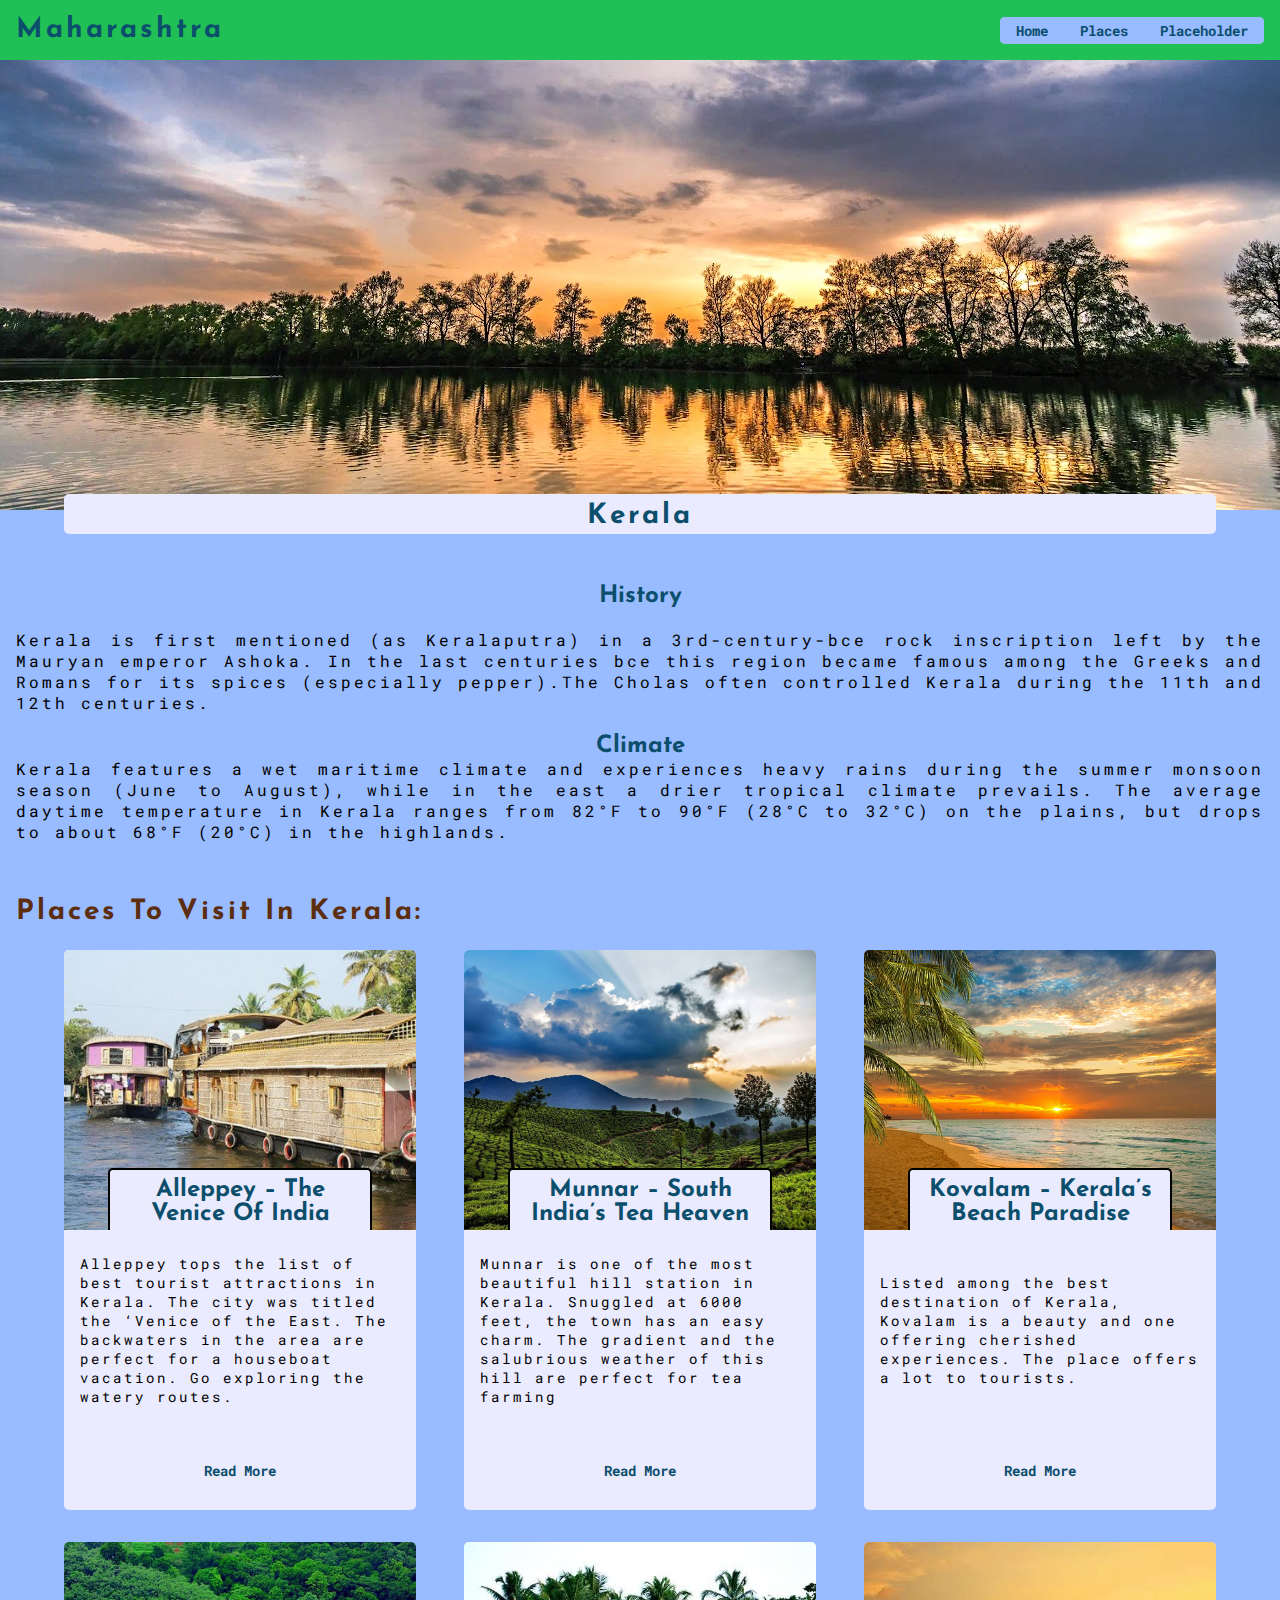
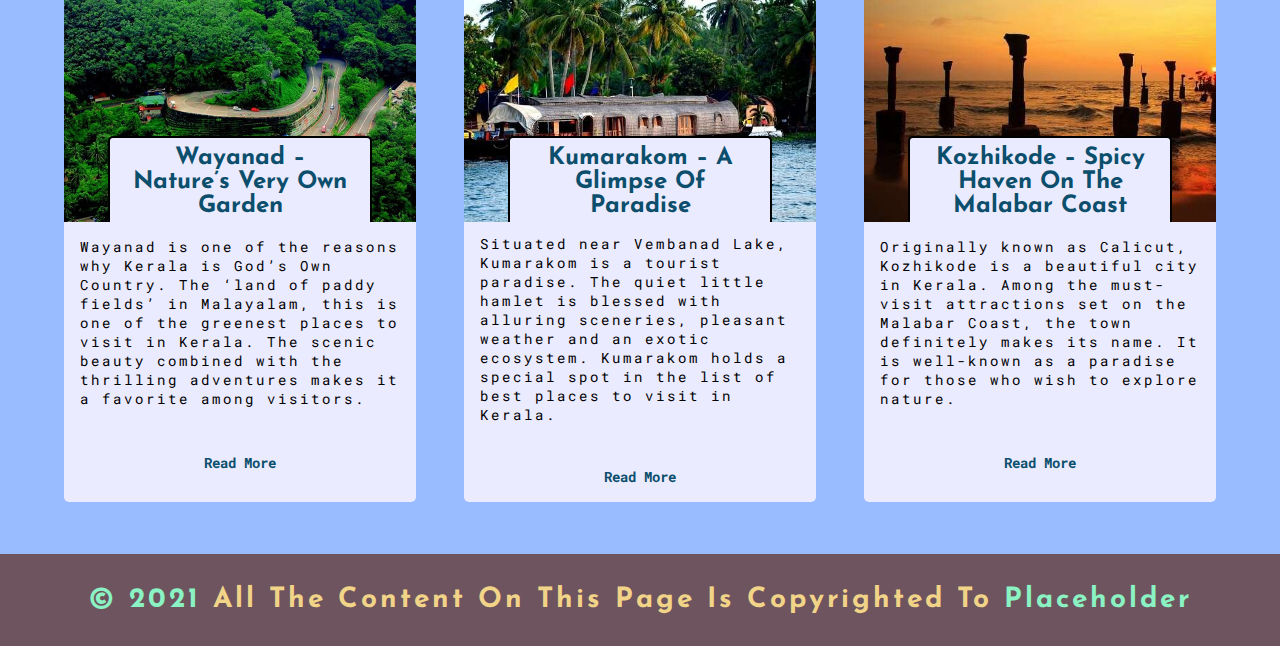
<file: index.html>
<!DOCTYPE html>
<html lang="en">
	<head>
		<meta charset="UTF-8" />
		<meta http-equiv="X-UA-Compatible" content="IE=edge" />
		<meta name="viewport" content="width=device-width, initial-scale=1.0" />

		<title>Maharashtra | Kolhapur</title>

		<!-- ============= Style sheets ============ -->
		<link rel="stylesheet" href="./styles/css/index.css" />
		<script src="./scripts/navbar.js" defer></script>
	</head>

	<body>
		<!-- !============= header section ========= -->
		<header>
			<nav id="navbar">
				<h1>Maharashtra</h1>
				<ul>
					<li>
						<a href="#">home</a>
					</li>
					<li>
						<a href="#">places</a>
					</li>
					<li>
						<a href="#">placeholder</a>
					</li>
				</ul>
			</nav>
			<figure class="place--fig">
				<picture>
					<source
						media="(max-width: 500px)"
						srcset="./images/Kerala.jfif"
					/>
					<source
						media="(max-width: 2000px)"
						srcset="./images/Kerala.jfif"
					/>
					<img
						src="./images/Kerala.jfif"
						alt="asncoi"
						class="place--img"
					/>
				</picture>
				<figcaption class="place--name">
					<h1>Kerala</h1>
				</figcaption>
			</figure>
		</header>
		<br />

		<!-- !======= Place Description ======== -->
		<section class="place--description">
			<article class="place--history">
				<h2>history</h2>
				<p>
					<br>
					Kerala is first mentioned (as Keralaputra) in a 3rd-century-bce rock inscription left by the Mauryan emperor Ashoka. In the last centuries bce this region became famous among the Greeks and Romans for its spices (especially pepper).The Cholas often controlled Kerala during the 11th and 12th centuries.
				<br><br>
				</p>
			</article>
			<article class="place--climate">
				<h2>climate</h2>
				<p>
					Kerala features a wet maritime climate and experiences heavy rains during the summer monsoon season (June to August), while in the east a drier tropical climate prevails. The average daytime temperature in Kerala ranges from 82°F to 90°F (28°C to 32°C) on the plains, but drops to about 68°F (20°C) in the highlands.

				</p>
			</article>
		</section>

		<!-- !========== Main Section ================= -->
		<main>
			<h1>places to visit in Kerala:</h1>

			<!-- *============= Cards Sub-Section ================ -->
			<section class="cards">
				<article class="card">
					<img
						src="./images/Alleppey – The Venice of India"
						alt="image"
						class="card--image"
					/>
					<h2 class="card--name">Alleppey – The Venice of India
					</h2>
					<p class="card--description">
						Alleppey tops the list of best tourist attractions in Kerala. The city was titled the ‘Venice of the East. The backwaters in the area are perfect for a houseboat vacation. Go exploring the watery routes.
					</p>
					<a href="./html/Alleppey – The Venice of India.html" class="read-more-btn btn">Read More</a>
				</article>

				<article class="card">
					<img
						src="./images/Munnar – South India’s Tea Heaven"
						alt="image"
						class="card--image"
					/>
					<h2 class="card--name">Munnar – South India’s Tea Heaven
					</h2>
					<p class="card--description">
						Munnar is one of the most beautiful hill station in Kerala. Snuggled at 6000 feet, the town has an easy charm. The gradient and the salubrious weather of this hill are perfect for tea farming
					</p>
					<a href="./html/Munnar – South India’s Tea Heaven.html" class="read-more-btn btn">Read More</a>
				</article>

				<article class="card">
					<img
						src="./images/Kovalam – Kerala’s Beach Paradise"
						alt="image"
						class="card--image"
					/>
					<h2 class="card--name">Kovalam – Kerala’s Beach Paradise
					</h2>
					<p class="card--description">
						Listed among the best destination of Kerala, Kovalam is a beauty and one offering cherished experiences. The place offers a lot to tourists. 
					</p>
					<a href="./html/Kovalam – Kerala’s Beach Paradise.html" class="read-more-btn btn">Read More</a>
				</article>

				 

				<article class="card">
					<img src="./images/Wayanad – Nature’s very own garden" alt="image" class="card--image" />
					<h2 class="card--name">Wayanad – Nature’s very own garden
					</h2>
					<p class="card--description">
						Wayanad is one of the reasons why Kerala is God’s Own Country. The ‘land of paddy fields’ in Malayalam, this is one of the greenest places to visit in Kerala. The scenic beauty combined with the thrilling adventures makes it a favorite among visitors.
					</p>
					<a href="./html/Wayanad – Nature’s very own garden.html" class="read-more-btn btn">Read More</a>
				</article>

				<article class="card">
					<img
						src="./images/Kumarakom – A glimpse of paradise"
						alt="image"
						class="card--image"
					/>
					<h2 class="card--name">Kumarakom – A glimpse of paradise
					</h2>
					<p class="card--description">
						Situated near Vembanad Lake, Kumarakom is a tourist paradise. The quiet little hamlet is blessed with alluring sceneries, pleasant weather and an exotic ecosystem. Kumarakom holds a special spot in the list of best places to visit in Kerala.
					</p>
					<a href="./html/Kumarakom – A glimpse of paradise.html" class="read-more-btn btn">Read More</a>
				</article>

				<article class="card">
					<img src="./images/Kozhikode – Spicy haven on the Malabar coast" alt="image" class="card--image" />
					<h2 class="card--name">Kozhikode – Spicy haven on the Malabar coast

					</h2>
					<p class="card--description">
						Originally known as Calicut, Kozhikode is a beautiful city in Kerala. Among the must-visit attractions set on the Malabar Coast, the town definitely makes its name. It is well-known as a paradise for those who wish to explore nature.</p>
					<a href="./html/Kozhikode – Spicy haven on the Malabar coast.html" class="read-more-btn btn">Read More</a>
				</article>

			</section>
		</main>

		<!-- !========== Footer ============== -->

		<footer>
			<h1>
				<span class="highlight">&#169; 2021</span> All the content on this page
				is copyrighted to <span class="highlight">placeholder</span>
			</h1>
		</footer>
	</body>
</html>
</file>
<file: styles/css/index.css>
@import url("https://fonts.googleapis.com/css2?family=Roboto+Mono&display=swap");
@import url("https://fonts.googleapis.com/css2?family=Josefin+Sans&display=swap");
:root {
  --bg-clr-1: 140, 71%, 44%;
  --bg-clr-2: 220deg 100% 80%;
  --bg-clr-3: 240deg 100% 96%;
  --bg-clr-4: 338deg 13% 38%;
  --text-clr-1: #0b4f6c;
  --text-clr-2: #5c2d0e;
  --text-clr-3: #f2d489;
  --text-clr-4: #8af2c3;
  --transition: all 500ms linear;
  --border-radius: 5px;
  --shadow-for-bg1: 140deg 61% 34%;
  --shadow-for-bg2: 220deg 90% 70%;
  --shadow-for-bg3: 240deg 90% 86%;
  --default-padding-1: 0.25rem 1rem;
  --default-padding-2: 1rem 1rem;
  --default-padding-3: 0.5rem 1rem 0.25rem 1rem;
  --default-minimilistic-border-1: 2px solid black;
  --monospace-font: "Roboto Mono", monospace;
  --bold-font: "Josefin Sans", sans-serif;
}

* {
  margin: 0;
  box-sizing: border-box;
}

body {
  background: hsl(var(--bg-clr-2));
  width: 100%;
}

img {
  width: 100%;
  object-fit: cover;
  object-position: bottom;
}

a {
  font-weight: bold;
  font-size: 0.9rem;
  text-decoration: none;
}

p {
  letter-spacing: 3px;
  text-align: justify;
}

h1 {
  font-size: 1.75rem;
  letter-spacing: 3px;
}

h1,
h2,
a {
  color: var(--text-clr-1);
  text-transform: capitalize;
  text-align: center;
}

h1,
h2,
p {
  -webkit-user-select: none;
  user-select: none;
}

h1,
h2 {
  font-family: var(--bold-font);
}

p,
a {
  font-family: var(--monospace-font);
}

.btn {
  background: var(--bg-clr-1);
  border-radius: var(--border-radius);
  display: block;
  padding: var(--default-padding-2);
  text-transform: capitalize;
  transition: var(--transition);
  width: max-content;
}
.btn:hover, .btn:focus, .btn:focus-within {
  transform: scale(1.05);
}

.cards {
  display: flex;
  flex-wrap: wrap;
  gap: 2rem 0;
  justify-content: space-evenly;
}

.card {
  align-items: center;
  background: hsl(var(--bg-clr-3));
  border-radius: var(--border-radius);
  display: grid;
  gap: 0.5rem 0;
  grid-template-rows: 50% 5fr 5rem;
  height: 35rem;
  min-width: 290px;
  position: relative;
  transition: var(--transition);
  width: 22rem;
}
.card--image {
  border-top-left-radius: var(--border-radius);
  border-top-right-radius: var(--border-radius);
  height: 100%;
}
.card--description {
  max-height: 100%;
  text-align: left;
  padding: var(--default-padding-1);
  font-size: 0.9rem;
  text-overflow: ellipsis;
}
.card--name {
  background: hsl(var(--bg-clr-3));
  border-top: var(--default-minimilistic-border-1);
  border-right: var(--default-minimilistic-border-1);
  border-left: var(--default-minimilistic-border-1);
  border-radius: var(--border-radius);
  border-bottom-left-radius: 0;
  border-bottom-right-radius: 0;
  left: 50%;
  max-width: 75%;
  padding: var(--default-padding-3);
  position: absolute;
  top: 50%;
  transform: translate(-50%, -100%);
  width: max-content;
}
.card:hover, .card:focus, .card:focus-within {
  box-shadow: 1px 2px 2px hsl(var(--shadow-for-bg2)/ 0.25), 2px 4px 4px hsl(var(--shadow-for-bg2)/ 0.25), 4px 8px 8px hsl(var(--shadow-for-bg2)/ 0.25), 8px 16px 16px hsl(var(--shadow-for-bg2)/ 0.25), 16px 32px 32px hsl(var(--shadow-for-bg2)/ 0.25) ;
  transform: scale(1.05);
}

.read-more-btn {
  margin: 0 auto;
}
.read-more-btn:hover, .read-more-btn:focus-within, .read-more-btn:focus {
  box-shadow: 1px 2px 2px hsl(var(--shadow-for-bg3)/ 0.33), 2px 4px 4px hsl(var(--shadow-for-bg3)/ 0.33), 3px 6px 6px hsl(var(--shadow-for-bg3)/ 0.33);
}

#navbar {
  align-items: center;
  background: hsl(var(--bg-clr-1));
  display: flex;
  flex-wrap: wrap;
  justify-content: space-between;
  padding: 1rem;
  width: 100%;
  z-index: 10;
}
#navbar.fixed {
  background: hsla(var(--bg-clr-1), 0.75);
  position: fixed;
  top: 0;
}
#navbar > ul {
  background: hsl(var(--bg-clr-2));
  border-radius: var(--border-radius);
  display: flex;
  list-style: none;
  padding: 0;
  width: max-content;
}
#navbar > ul > li {
  background: hsl(var(--bg-clr-2));
  border-radius: var(--border-radius);
  padding: var(--default-padding-1);
  text-align: center;
  transition: var(--transition);
  width: 100%;
}
#navbar > ul > li:hover, #navbar > ul > li:focus, #navbar > ul > li:focus-within {
  box-shadow: 1px 2px 2px hsl(var(--shadow-for-bg1)/ 0.33), 2px 4px 4px hsl(var(--shadow-for-bg1)/ 0.33), 3px 6px 6px hsl(var(--shadow-for-bg1)/ 0.33);
  transform: scale(1.05);
}

@media screen and (max-width: 600px) {
  #navbar {
    justify-content: center;
    text-align: center;
  }
  #navbar > ul {
    margin: 0 auto;
    padding: 0;
  }
}
header {
  color: var(--text-clr-1);
  width: 100%;
}

.place--fig {
  position: relative;
}
.place--img {
  height: 50vh;
}
.place--name {
  background: hsl(var(--bg-clr-3));
  border-radius: var(--border-radius);
  position: absolute;
  padding: var(--default-padding-3);
  left: 50%;
  bottom: 0;
  transform: translate(-50%, 50%);
  width: 90%;
}
.place--description {
  margin: 3rem 0 1rem 0;
  padding: var(--default-padding-1);
}

main {
  margin: 3rem 0;
  padding: var(--default-padding-1);
}
main h1 {
  color: var(--text-clr-2);
  text-align: left;
  padding-bottom: 1.5rem;
}

footer {
  background: hsl(var(--bg-clr-4));
  padding: 2rem;
}
footer > h1 {
  color: var(--text-clr-3);
}

.highlight {
  color: var(--text-clr-4);
}

/*# sourceMappingURL=index.css.map */
</file>
